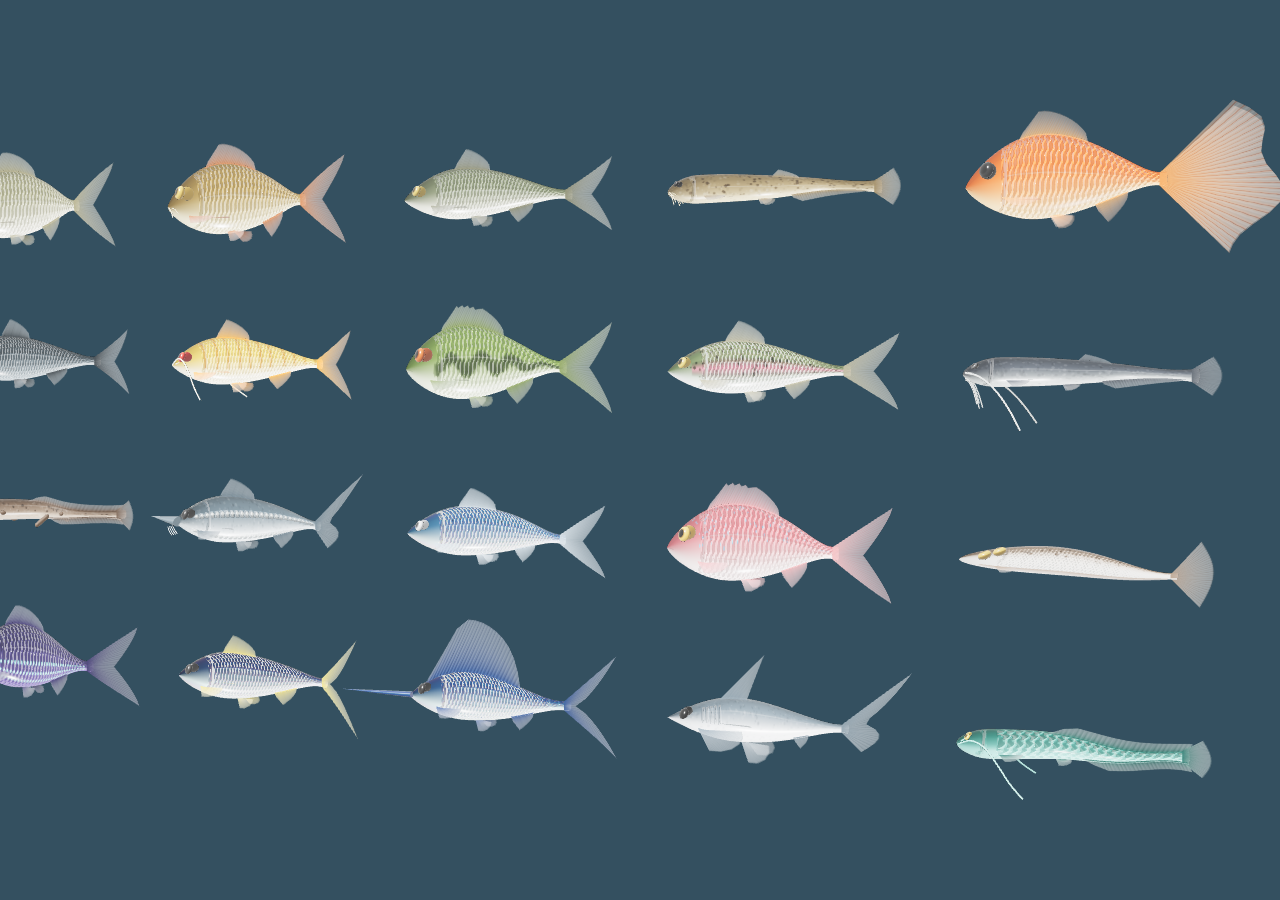
<file: dev/fishlab.html>
<!DOCTYPE html>
<html><head><meta charset="UTF-8"><title>fishlab</title>
<style>html,body{margin:0;height:100%;background:#233;overflow:hidden}canvas{display:block}</style></head>
<body>
<script src="../js/three.min.js"></script>
<script src="../js/data.js"></script>
<script src="../js/util3d.js"></script>
<script src="../js/fishmodel.js"></script>
<script>
const r = new THREE.WebGLRenderer({ antialias: true });
r.setSize(innerWidth, innerHeight); r.outputEncoding = THREE.sRGBEncoding;
r.toneMapping = THREE.ACESFilmicToneMapping;
document.body.appendChild(r.domElement);
const sc = new THREE.Scene(); sc.background = new THREE.Color(0x345060);
sc.add(new THREE.HemisphereLight(0xdfefff, 0x405040, 0.8));
const d = new THREE.DirectionalLight(0xffffff, 1.5); d.position.set(-3, 5, 4); sc.add(d);
const pm = new THREE.PMREMGenerator(r);
const es = new THREE.Scene(); es.background = new THREE.Color(0x88aacc);
es.add(new THREE.Mesh(new THREE.SphereGeometry(5,16,8), new THREE.MeshBasicMaterial({color:0xffffff, side:THREE.BackSide})));
sc.environment = pm.fromScene(es, 0.04).texture;
const cam = new THREE.PerspectiveCamera(30, innerWidth / innerHeight, 0.1, 100);
const params = new URLSearchParams(location.search);
const only = params.get('id');
const list = only ? [fishById(only)] : FISH_DB;
const cols = only ? 1 : 6;
const fish = list.map((sp, i) => {
  const f = FishModel.create(sp);
  f.group.position.set(((i % cols) - (cols - 1) / 2) * 1.25, only ? 0 : -Math.floor(i / cols) * 0.75 + 1.1, 0);
  f.group.rotation.y = -Math.PI / 2;
  sc.add(f.group);
  return f;
});
const ang = parseFloat(params.get('a') || '0.35');
cam.position.set(Math.sin(ang) * (only ? 2.2 : 7.2), 0.6, Math.cos(ang) * (only ? 2.2 : 7.2));
cam.lookAt(0, only ? 0 : 0, 0);
let t0 = performance.now();
function loop(now) {
  const dt = (now - t0) / 1000; t0 = now;
  fish.forEach(f => f.tick(dt, params.get('still') ? 0 : 0.6, 0));
  r.render(sc, cam);
  requestAnimationFrame(loop);
}
requestAnimationFrame(loop);
if (params.get('snap')) {
  document.body.innerHTML = '<div style="display:flex;flex-wrap:wrap;gap:6px;background:#1e293b;padding:6px">' +
    FISH_DB.map(sp => `<img src="${FishModel.snapshot(sp, 180, 90)}" style="width:180px;height:90px;background:#0f172a;border-radius:6px">`).join('') + '</div>';
}
</script>
</body></html>
</file>
